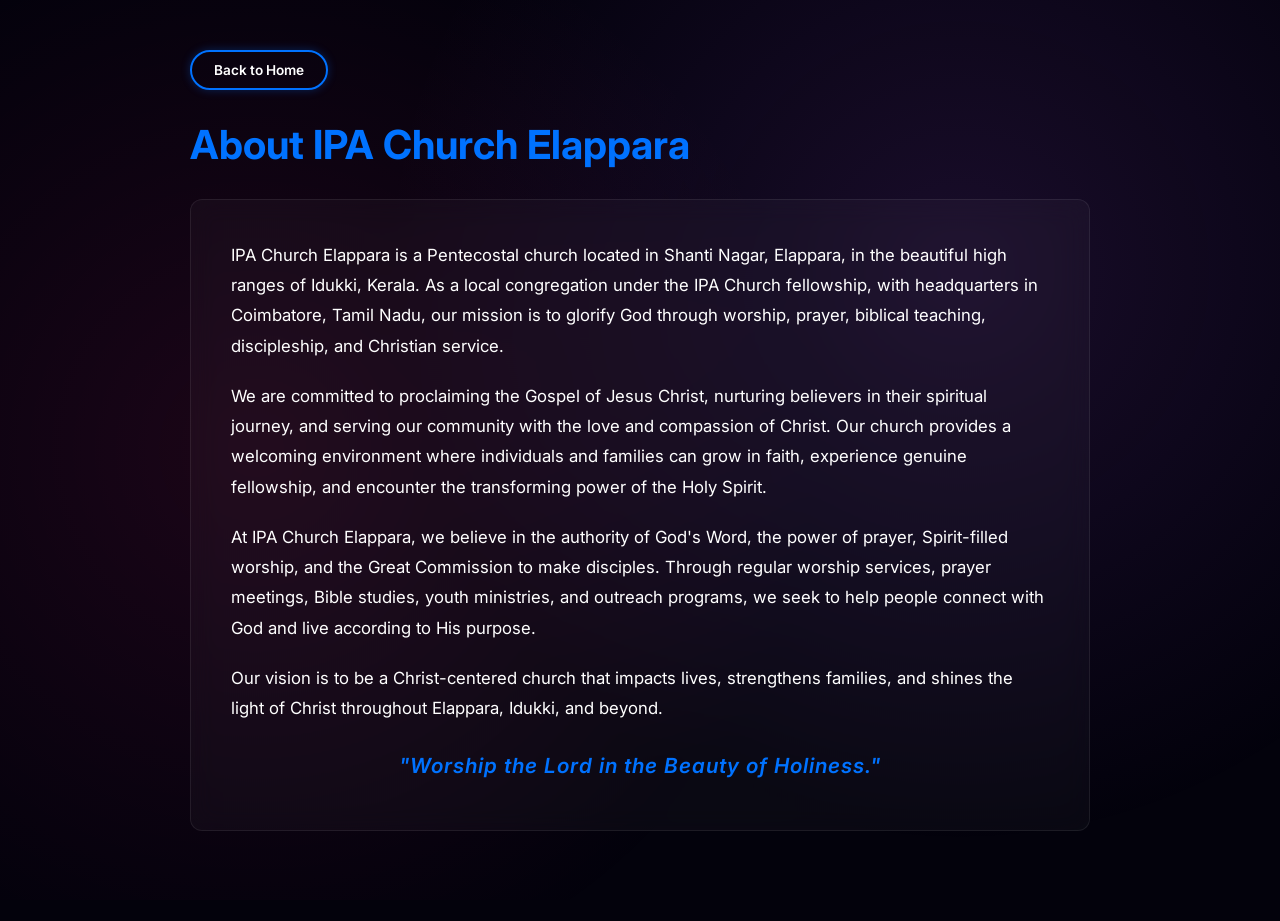
<file: about.html>
<!DOCTYPE html>
<html lang="en">
<head>
    <meta charset="UTF-8">
    <title>About Us - IPA Church Elappara</title>
    <link href="https://fonts.googleapis.com/css2?family=Inter:wght@400;600;800&display=swap" rel="stylesheet">
    <link rel="stylesheet" href="style.css">
</head>
<body style="padding: 50px 5%; justify-content: flex-start; align-items: center; text-align: center;">
    
    <div style="width: 100%; max-width: 900px; margin: 0 auto; text-align: left;">
        <a href="index.html" class="btn-outline" style="margin-bottom: 30px; display: inline-block;">Back to Home</a>
        
        <h1 style="color: var(--neon-blue); font-size: 2.5rem; margin-bottom: 30px;">About IPA Church Elappara</h1>
        
        <div class="card card-blue reveal" style="margin-bottom: 40px; padding: 40px;">
            <p style="margin-bottom: 20px; font-size: 1.05rem; line-height: 1.8; color: #fff;">
                IPA Church Elappara is a Pentecostal church located in Shanti Nagar, Elappara, in the beautiful high ranges of Idukki, Kerala. As a local congregation under the IPA Church fellowship, with headquarters in Coimbatore, Tamil Nadu, our mission is to glorify God through worship, prayer, biblical teaching, discipleship, and Christian service.
            </p>
            
            <p style="margin-bottom: 20px; font-size: 1.05rem; line-height: 1.8; color: #fff;">
                We are committed to proclaiming the Gospel of Jesus Christ, nurturing believers in their spiritual journey, and serving our community with the love and compassion of Christ. Our church provides a welcoming environment where individuals and families can grow in faith, experience genuine fellowship, and encounter the transforming power of the Holy Spirit.
            </p>
            
            <p style="margin-bottom: 20px; font-size: 1.05rem; line-height: 1.8; color: #fff;">
                At IPA Church Elappara, we believe in the authority of God's Word, the power of prayer, Spirit-filled worship, and the Great Commission to make disciples. Through regular worship services, prayer meetings, Bible studies, youth ministries, and outreach programs, we seek to help people connect with God and live according to His purpose.
            </p>
            
            <p style="margin-bottom: 30px; font-size: 1.05rem; line-height: 1.8; color: #fff;">
                Our vision is to be a Christ-centered church that impacts lives, strengthens families, and shines the light of Christ throughout Elappara, Idukki, and beyond.
            </p>

            <h3 style="color: var(--neon-blue); font-style: italic; font-size: 1.3rem; text-align: center; margin-top: 20px;">
                "Worship the Lord in the Beauty of Holiness."
            </h3>
        </div>
    </div>

    <script src="script.js"></script>
</body>
</html>
</file>
<file: style.css>
/* --- Global Reset & Variables --- */
* {
    margin: 0;
    padding: 0;
    box-sizing: border-box;
    font-family: 'Inter', sans-serif;
}

:root {
    --bg-dark: #03020c;
    --neon-pink: #ff2a85;
    --neon-purple: #9d4edd;
    --neon-blue: #0072ff;
    --neon-teal: #00f2fe;
    --text-muted: #a0a5b5;
    --glass-bg: rgba(255, 255, 255, 0.03);
    --glass-border: rgba(255, 255, 255, 0.08);
}

body {
    background-color: var(--bg-dark);
    color: #ffffff;
    min-height: 100vh;
    display: flex;
    flex-direction: column;
    overflow-x: hidden;
    position: relative;
}

/* Background Graphic Placeholder */
body::before {
    content: '';
    position: fixed;
    top: 0;
    left: 0;
    width: 100%;
    height: 100%;
    background: radial-gradient(circle at 75% 30%, rgba(157, 78, 221, 0.15), transparent 50%),
                radial-gradient(circle at 20% 50%, rgba(255, 42, 133, 0.1), transparent 50%);
    z-index: -1;
}

/* --- Header / Navigation --- */
.navbar {
    display: flex;
    justify-content: space-between;
    align-items: center;
    padding: 25px 5%;
    background: rgba(3, 2, 12, 0.8);
    backdrop-filter: blur(10px);
    position: sticky;
    top: 0;
    z-index: 100;
    transition: background 0.4s ease, backdrop-filter 0.4s ease, padding 0.4s ease;
}

.navbar-scrolled {
    background: rgba(3, 2, 12, 0.95) !important;
    backdrop-filter: blur(20px);
    padding: 15px 5%;
    border-bottom: 1px solid rgba(255, 255, 255, 0.05);
}

.logo-area {
    display: flex;
    align-items: center;
    gap: 12px;
    text-decoration: none;
    color: white;
}

.cross-icon {
    font-size: 2rem;
    color: var(--neon-pink);
    text-shadow: 0 0 10px var(--neon-pink);
}

.logo-text h1 {
    font-size: 1.5rem;
    font-weight: 800;
    letter-spacing: 2px;
}

.logo-text h1 span {
    color: #00b4d8;
    font-weight: 400;
}

.logo-text p {
    font-size: 0.6rem;
    letter-spacing: 1px;
    color: var(--text-muted);
}

.nav-links {
    display: flex;
    gap: 25px;
}

.nav-links a {
    text-decoration: none;
    color: var(--text-muted);
    font-size: 0.85rem;
    font-weight: 600;
    transition: color 0.3s;
}

.nav-links a:hover, .nav-links a.active {
    color: #ffffff;
}

.nav-links a.active {
    border-bottom: 2px solid var(--neon-pink);
    padding-bottom: 4px;
}

/* Buttons */
.btn-outline {
    text-decoration: none;
    color: #fff;
    border: 2px solid var(--neon-blue);
    padding: 10px 22px;
    border-radius: 30px;
    font-size: 0.85rem;
    font-weight: 600;
    box-shadow: 0 0 10px rgba(0, 114, 255, 0.3);
    transition: all 0.3s ease;
}

.btn-outline:hover {
    background: var(--neon-blue);
    box-shadow: 0 0 20px rgba(0, 114, 255, 0.6);
}

/* --- Hero Section --- */
.hero-section {
    flex: 1;
    display: flex;
    align-items: center;
    padding: 60px 5%;
}

.hero-content {
    max-width: 800px;
}

.tagline {
    color: var(--neon-pink);
    font-size: 0.9rem;
    font-weight: 800;
    letter-spacing: 3px;
    display: block;
    margin-bottom: 15px;
    position: relative;
    padding-left: 30px;
}

.tagline::before {
    content: '';
    position: absolute;
    left: 0;
    top: 50%;
    width: 20px;
    height: 2px;
    background-color: var(--neon-pink);
}

.hero-title {
    font-size: 3.5rem;
    font-weight: 800;
    line-height: 1.2;
    letter-spacing: -1px;
    margin-bottom: 25px;
}

.gradient-text {
    background: linear-gradient(to right, var(--neon-pink), var(--neon-blue));
    -webkit-background-clip: text;
    -webkit-text-fill-color: transparent;
}

.hero-subtitle {
    font-size: 1.2rem;
    color: var(--text-muted);
    margin-bottom: 35px;
    line-height: 1.6;
    font-style: italic;
}

.hero-cta {
    display: flex;
    gap: 25px;
    align-items: center;
}

.btn-gradient {
    text-decoration: none;
    color: #fff;
    background: linear-gradient(135deg, var(--neon-pink), var(--neon-blue));
    padding: 15px 35px;
    border-radius: 30px;
    font-weight: 600;
    display: inline-flex;
    align-items: center;
    gap: 10px;
    box-shadow: 0 4px 15px rgba(255, 42, 133, 0.4);
}

.btn-text {
    text-decoration: none;
    color: #fff;
    font-weight: 600;
    display: flex;
    align-items: center;
    gap: 10px;
    transition: opacity 0.3s;
}

.btn-text i {
    font-size: 1.5rem;
    color: var(--neon-purple);
}

.btn-text:hover {
    opacity: 0.8;
}

/* --- Features Section (Cards) --- */
.cards-container {
    display: grid;
    grid-template-columns: repeat(auto-fit, minmax(240px, 1fr));
    gap: 20px;
    padding: 40px 5%;
}

.card {
    background: var(--glass-bg);
    border: 1px solid var(--glass-border);
    backdrop-filter: blur(12px);
    border-radius: 12px;
    padding: 30px;
    transition: transform 0.3s ease, box-shadow 0.3s ease, opacity 0.6s ease-out;
    opacity: 0;
    transform: translateY(30px);
}

.card.reveal {
    opacity: 1;
    transform: translateY(0);
}

.card:hover {
    transform: translateY(-5px);
}

.card-icon {
    font-size: 2rem;
    margin-bottom: 20px;
}

.card h3 {
    font-size: 1.1rem;
    letter-spacing: 1px;
    margin-bottom: 12px;
    font-weight: 600;
}

.card p {
    font-size: 0.9rem;
    color: var(--text-muted);
    line-height: 1.5;
    margin-bottom: 25px;
}

.card-link {
    text-decoration: none;
    font-size: 0.85rem;
    font-weight: 600;
    display: inline-flex;
    align-items: center;
    gap: 8px;
}

/* Card Specific Neon Accents */
.card-pink .card-icon, .card-pink h3, .card-pink .card-link { color: var(--neon-pink); }
.card-pink:hover { border-color: var(--neon-pink); box-shadow: 0 0 15px rgba(255, 42, 133, 0.2); }

.card-purple .card-icon, .card-purple h3, .card-purple .card-link { color: var(--neon-purple); }
.card-purple:hover { border-color: var(--neon-purple); box-shadow: 0 0 15px rgba(157, 78, 221, 0.2); }

.card-blue .card-icon, .card-blue h3, .card-blue .card-link { color: #00b4d8; }
.card-blue:hover { border-color: #00b4d8; box-shadow: 0 0 15px rgba(0, 180, 216, 0.2); }

.card-teal .card-icon, .card-teal h3, .card-teal .card-link { color: var(--neon-teal); }
.card-teal:hover { border-color: var(--neon-teal); box-shadow: 0 0 15px rgba(0, 242, 254, 0.2); }

/* --- Footer Row --- */
.footer-bar {
    display: flex;
    justify-content: space-between;
    align-items: center;
    flex-wrap: wrap;
    padding: 25px 5%;
    border-top: 1px solid var(--glass-border);
    background: rgba(3, 2, 12, 0.9);
}

.footer-item {
    display: flex;
    align-items: center;
    gap: 10px;
    color: #ffffff;
    font-size: 0.85rem;
}

.footer-item i {
    color: var(--neon-purple);
    font-size: 1.1rem;
}

.footer-socials {
    display: flex;
    gap: 15px;
}

.footer-socials a {
    color: #fff;
    font-size: 1.1rem;
    transition: color 0.3s;
    background: var(--glass-bg);
    border: 1px solid var(--glass-border);
    width: 35px;
    height: 35px;
    display: flex;
    align-items: center;
    justify-content: center;
    border-radius: 50%;
    text-decoration: none;
}

.footer-socials a:hover {
    color: var(--neon-pink);
    border-color: var(--neon-pink);
}

/* --- Responsive Adjustments --- */
@media (max-width: 992px) {
    .navbar { flex-direction: column; gap: 20px; text-align: center; }
    .hero-title { font-size: 2.5rem; }
    .footer-bar { flex-direction: column; gap: 15px; text-align: center; }
    .hero-cta { flex-direction: column; align-items: flex-start; }
}
</file>
